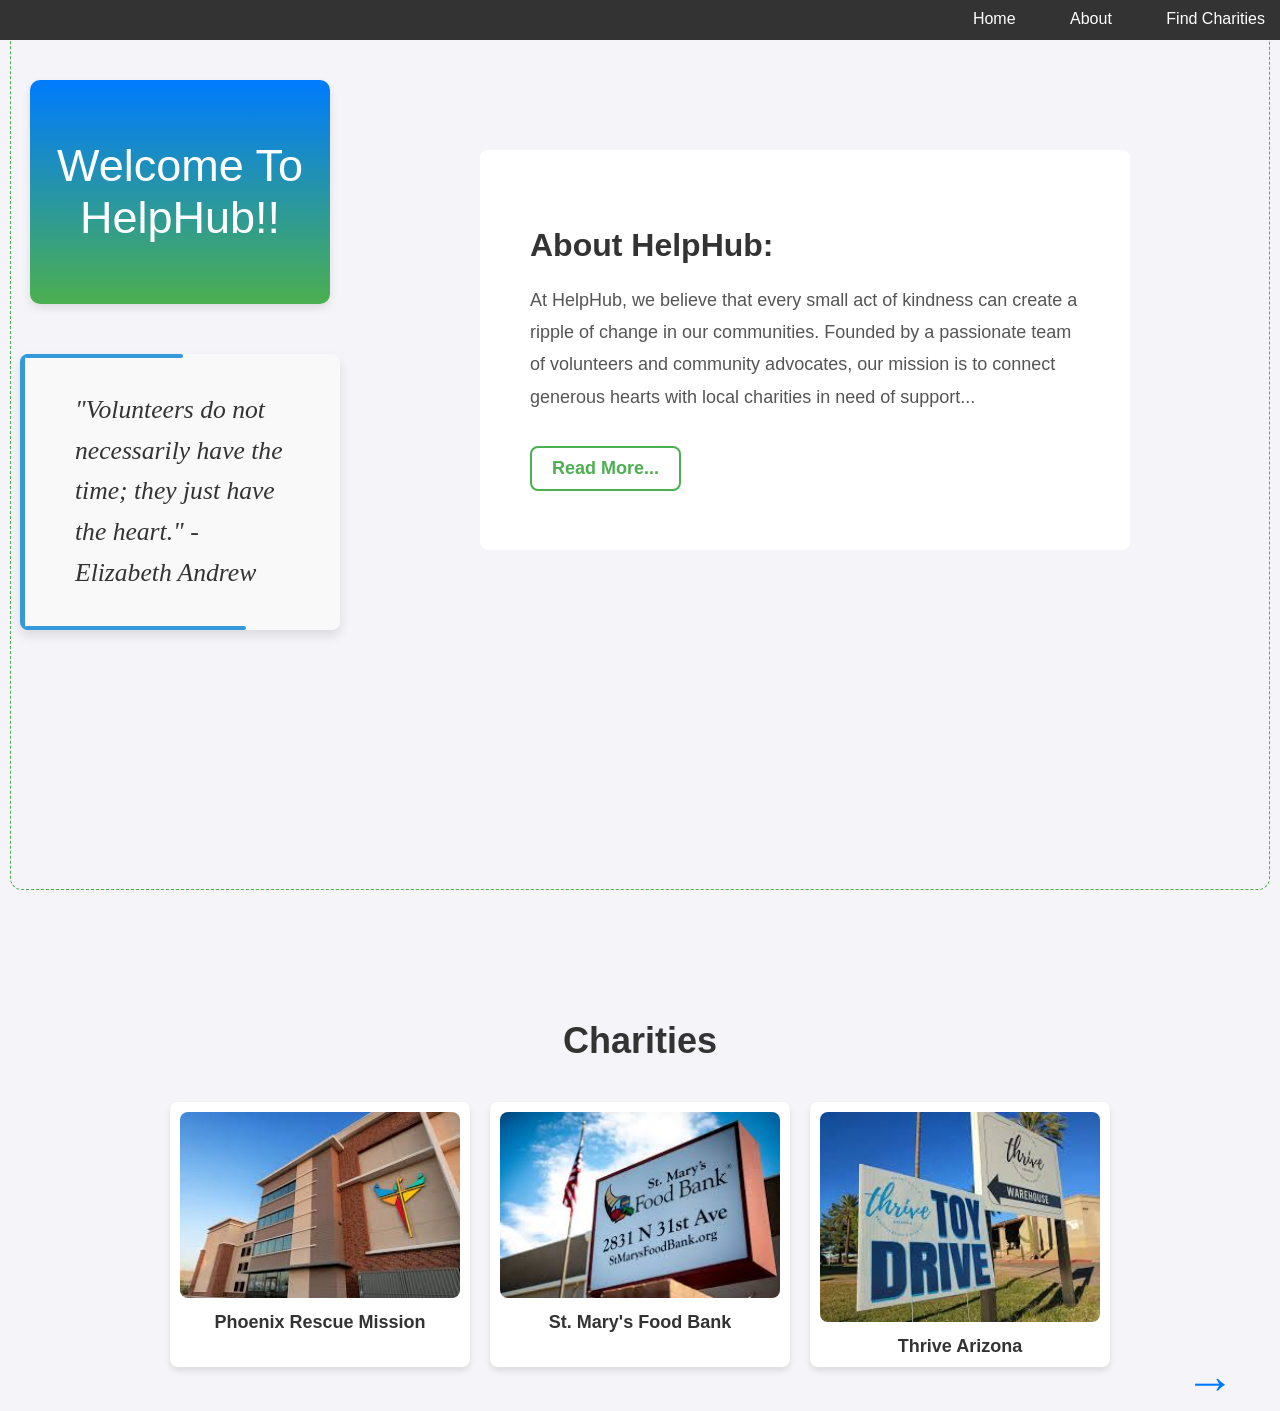
<file: index.html>
<!DOCTYPE html>
<html lang="en">
<head>
    <meta charset="UTF-8">
    <meta name="viewport" content="width=device-width, initial-scale=1.0">
    <title>HelpHub</title>
    <link rel="stylesheet" href="style.css">
</head>
<body>

    <!-- Navigation Bar -->
    <ul id="navbar">
        <li><a href="index.html">Home</a></li>
        <li><a href="about.html">About</a></li>
        <li><a href="find.html">Find Charities</a></li>
    </ul>

    <!-- Main Content Area -->
    <div class="container">
        <div class="content"> 
            <!-- Left Column -->
            <div class="left-column">
                <div id="welcome"><p>Welcome To HelpHub!!</p></div>
                <div class="elegant-quote">
                    <blockquote>"Volunteers do not necessarily have the time; they just have the heart." - Elizabeth Andrew</blockquote>
                </div>
            </div>

            <!-- Right Column -->
            <div class="box-info" id="home-about">
                <h2>About HelpHub:</h2>
                <p>At HelpHub, we believe that every small act of kindness can create a ripple of change in our communities. Founded by a passionate team of volunteers and community advocates, our mission is to connect generous hearts with local charities in need of support...</p>
                <a href="about.html">Read More...</a>
            </div>
        </div>
    </div>

    <!-- Charities Section -->
    <div class="titles"><h1>Charities</h1></div>
    <div class="image-gallery">
        <div class="image-item">
            <img src="prmission.jpeg" height="200" alt="Phoenix Rescue Mission">
            <a href="charityprofile1.html">Phoenix Rescue Mission</a>
        </div>
        <div class="image-item">
            <img src="stmarys.jpeg" height="200" alt="St. Mary's Food Bank">
            <a href="charityprofile2.html">St. Mary's Food Bank</a>
        </div>
        <div class="image-item">
            <img src="thriveaz.jpeg" height="200" alt="Thrive Arizona Toy Drive">
            <a href="charityprofile3.html">Thrive Arizona</a>
            
        </div>
        <a href="find.html" class="arrow-link">&#8594;</a>        
    </div>
    
</body>
</html>
</file>
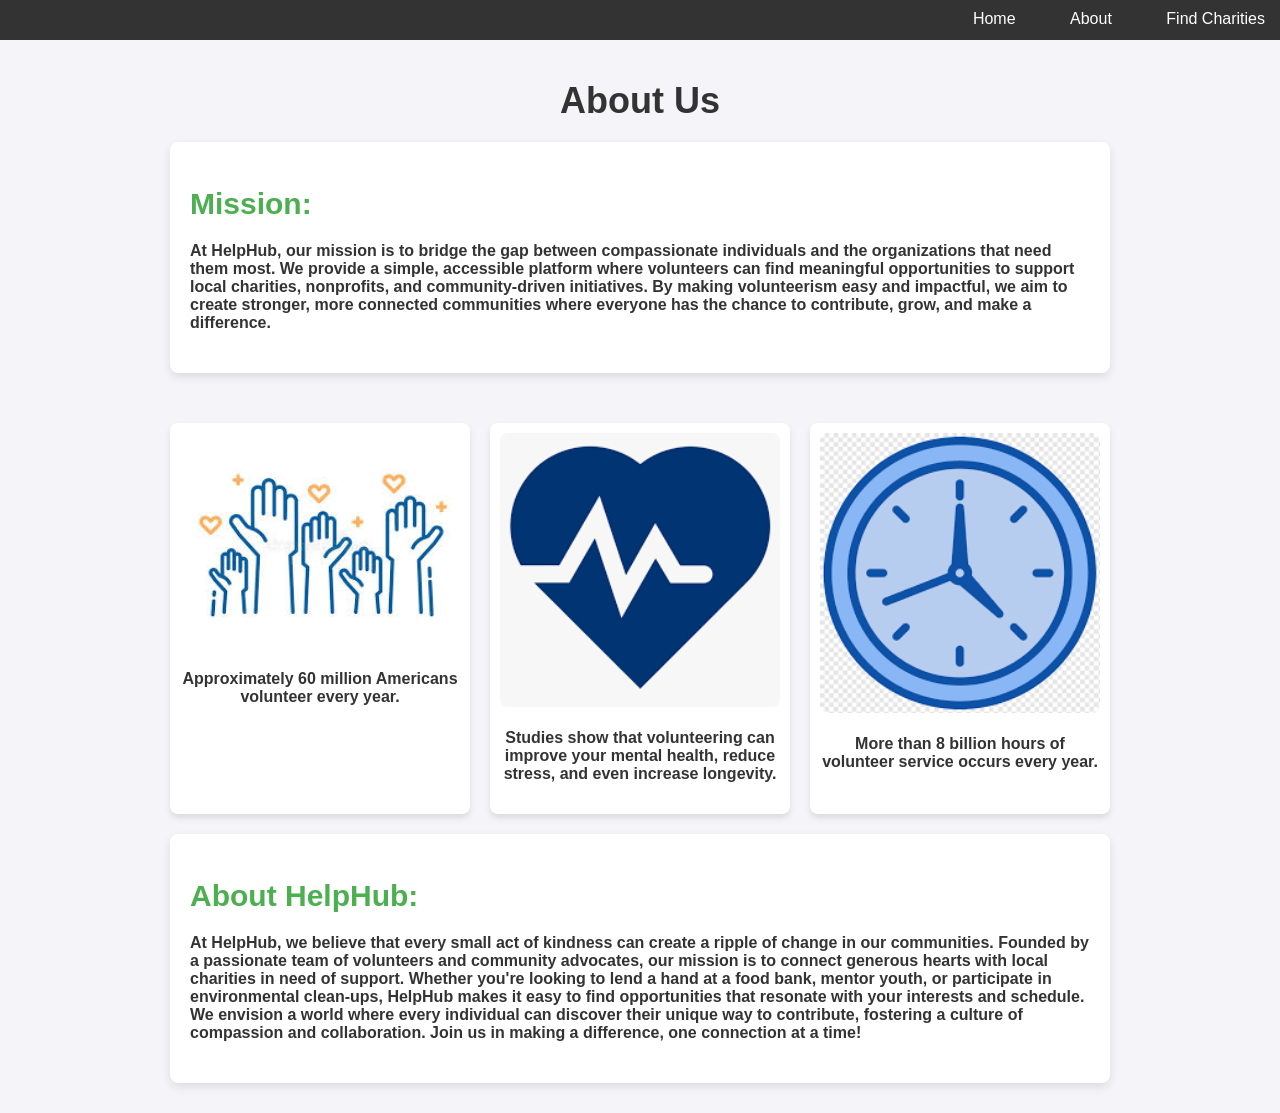
<file: about.html>
<html>

<head>
    <title>HelpHub</title> 
    <!--<link rel="stylesheet" href="style.css">-->
</head>
<body>
    
    
     <ul id="navbar">
        <li><a href="index.html">Home</a></li>
        <li><a href="about.html">About</a></li>
        <li><a href="find.html">Find Charities</a></li>
        <link rel="stylesheet" href="style.css">
    </ul>
    <div class="titles"><h1>About Us</h1></div>
    
    <div class="about-section">
        <h2>Mission:</h2>
        <h4> At HelpHub, our mission is to bridge the gap between compassionate individuals 
        and the organizations that need them most. 
        We provide a simple, accessible platform where volunteers can find meaningful 
        opportunities to support local charities, nonprofits, and community-driven initiatives. 
        By making volunteerism easy and impactful, we aim to create stronger, more connected communities where 
        everyone has the chance to contribute, grow, and make a difference.</h4>
    </div>
    <div class="image-gallery">
        <div class="image-item">
             <img src="bluehands.jpeg" height="200" alt="This is a picture of hands being raised">
         <h4>Approximately 60 million Americans volunteer every year.</h4>
        </div>
        <div class="image-item">
            <img src="blueheart.png" height="200" alt="This is a picture of a blue heart with a heartbeat">
            <h4>Studies show that volunteering can improve your mental health, reduce stress, and even increase longevity.</h4>
       </div>
       <div class="image-item">
             <img src="blueclock.png" height="200" alt="This is a picture of a clock">
            <h4>More than 8 billion hours of volunteer service occurs every year.</h4>
        </div>
    </div>
    
    <div class="about-section">
        <h2>About HelpHub:</h2>
        <h4>At HelpHub, we believe that every small act of kindness 
        can create a ripple of change in our communities. 
        Founded by a passionate team of volunteers and community advocates, 
        our mission is to connect generous hearts with local charities in need of support. 
        Whether you're looking to lend a hand at a food bank, mentor youth, or participate in environmental 
        clean-ups, HelpHub makes it easy to find opportunities that resonate with your interests and schedule. 
        We envision a world where every individual can discover their unique way to contribute, fostering a 
        culture of compassion and collaboration. Join us in making a difference, one connection at a time! </h4>
    </div>
    
</body>
</html>
</file>
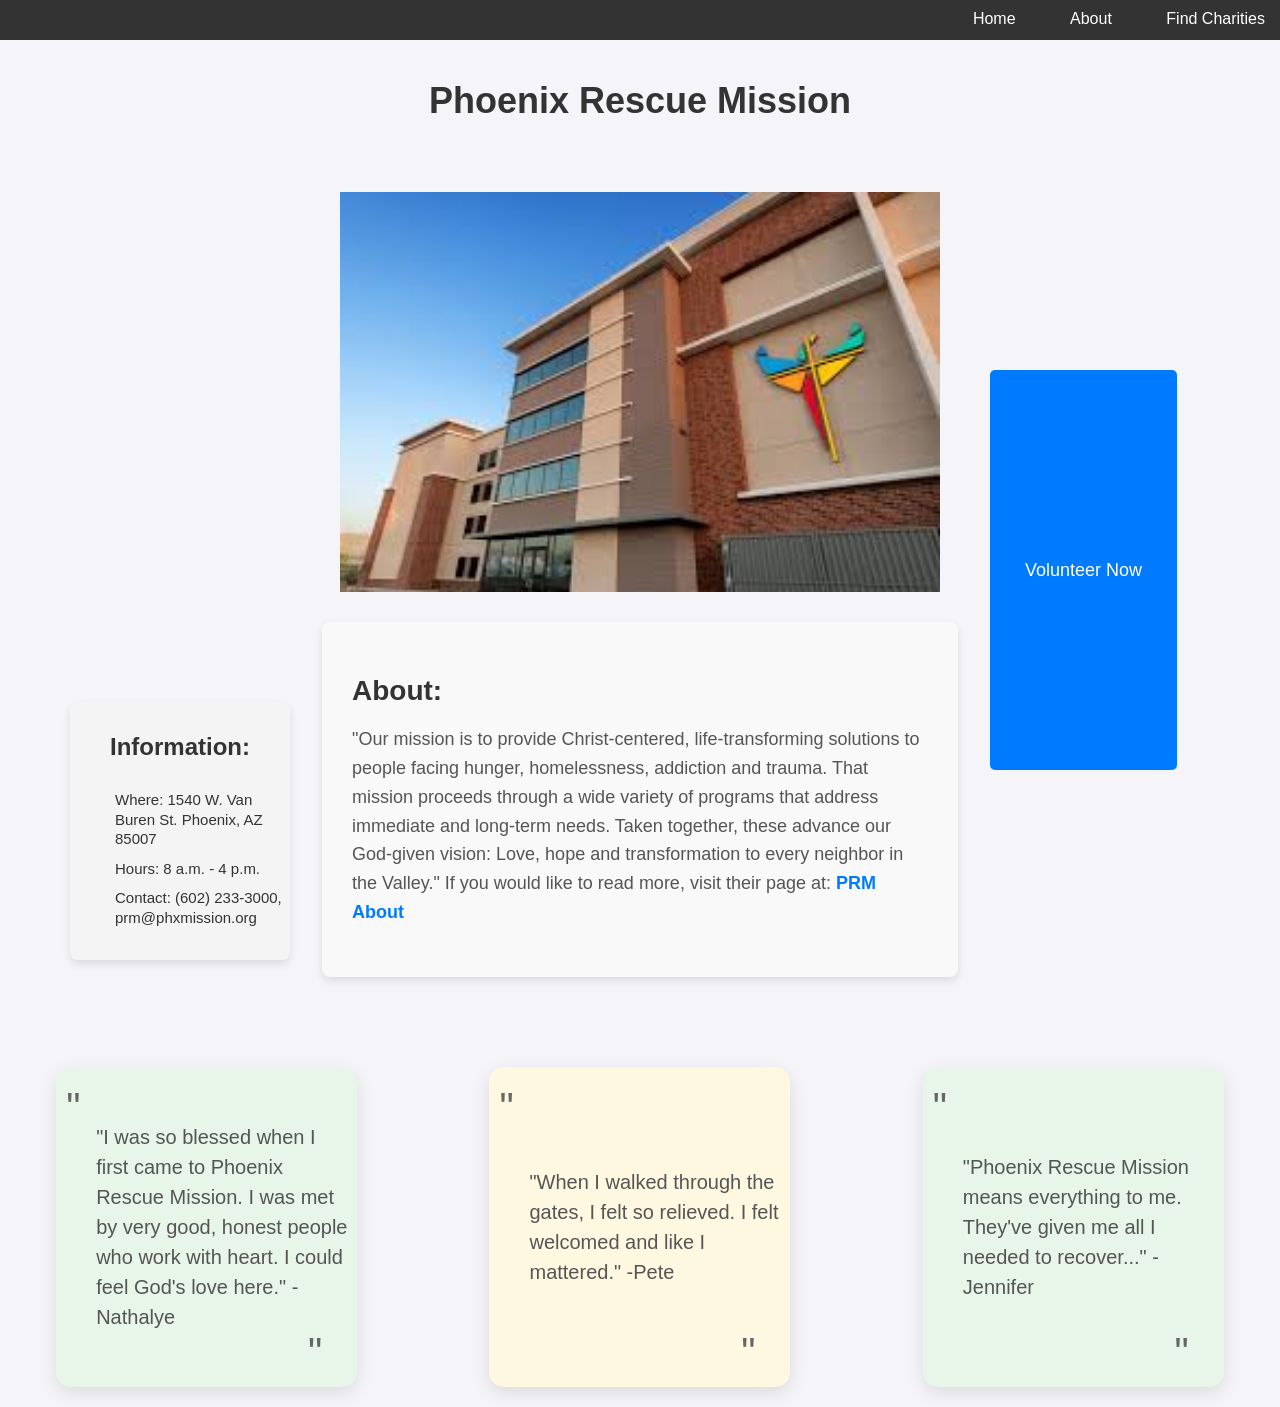
<file: charityprofile1.html>
<!DOCTYPE html>
<html>
<head>
    <title>HelpHub</title> 
    <!--<link rel="stylesheet" href="style.css">-->
</head>
<body>
    
    
     <ul id="navbar">
        <li><a href="index.html">Home</a></li>
        <li><a href="about.html">About</a></li>
        <li><a href="find.html">Find Charities</a></li>
        <link rel="stylesheet" href="style.css">
    </ul>
    <div class="titles"><h1>Phoenix Rescue Mission</h1></div>

    <div class="charity-profile">
      <div class="information-section">
          <h3>Information:</h3>
          <ul>
              <li>Where: 1540 W. Van Buren St. Phoenix, AZ 85007</li>
              <li>Hours: 8 a.m. - 4 p.m.</li>
              <li>Contact: (602) 233-3000, prm@phxmission.org</li>
          </ul>
      </div>
      <div class="profile-image">
          <img src="prmission.jpeg" alt="Phoenix Rescue Mission" class="charity-image">
      </div>
      <div class="charity-about">
        <h2>About:</h2>
          <p>"Our mission is to provide Christ-centered, life-transforming solutions 
            to people facing hunger, homelessness, addiction and trauma. 
            That mission proceeds through a wide variety of programs that address 
            immediate and long-term needs. Taken together, these advance our God-given 
            vision: Love, hope and transformation to every neighbor in the Valley." 
            If you would like to read more, visit their page at:<a href="https://phoenixrescuemission.org/about/" target="_self" title="Phoenix Rescue Mission">
            PRM About</a></p>
      </div>
          <!-- Volunteer Form (Initially Hidden) -->
    <div class="volunteer-section">
      <button id="volunteer-now-button">Volunteer Now</button>

      <div id="volunteer-form-container">
        <form id="volunteer-form">
            <label for="name">Full Name:</label><br>
            <input type="text" id="name" name="name" placeholder="John Doe" required><br>

            <label for="age">Age:</label><br>
            <input type="text" id="age" name="age" placeholder="25"><br>

            <label for="email">Email:</label><br>
            <input type="email" id="email" name="email" placeholder="johndoe@msn.com" required><br>

            <label for="phone">Phone Number:</label><br>
            <input type="tel" id="phone" name="phone" placeholder="123-456-7890" required><br>

            <label for="message">Why do you want to volunteer?</label><br>
            <textarea id="message" name="message" rows="4" required></textarea><br>

            <button type="submit">Submit</button>
        </form>
      </div>
        
    </div>
  </div>
        

   
    <!-- Success Message (Initially Hidden) -->
    <div id="success-message" style="display:none;"></div>
    <div class="review-section">
      <p>"I was so blessed when I first came to Phoenix Rescue Mission. I was met
        by very good, honest people who work with heart. I could feel God's 
        love here." -Nathalye</p>

      <p>"When I walked through the gates, I felt so relieved. I felt welcomed and 
        like I mattered." -Pete</p>

      <p>"Phoenix Rescue Mission means everything to me.
        They've given me all I needed
        to recover..." -Jennifer</p>
    </div>

    <!-- Link to the external JavaScript file -->
    <script src="charity_profile.js"></script>
    
</body>
</html>
</file>
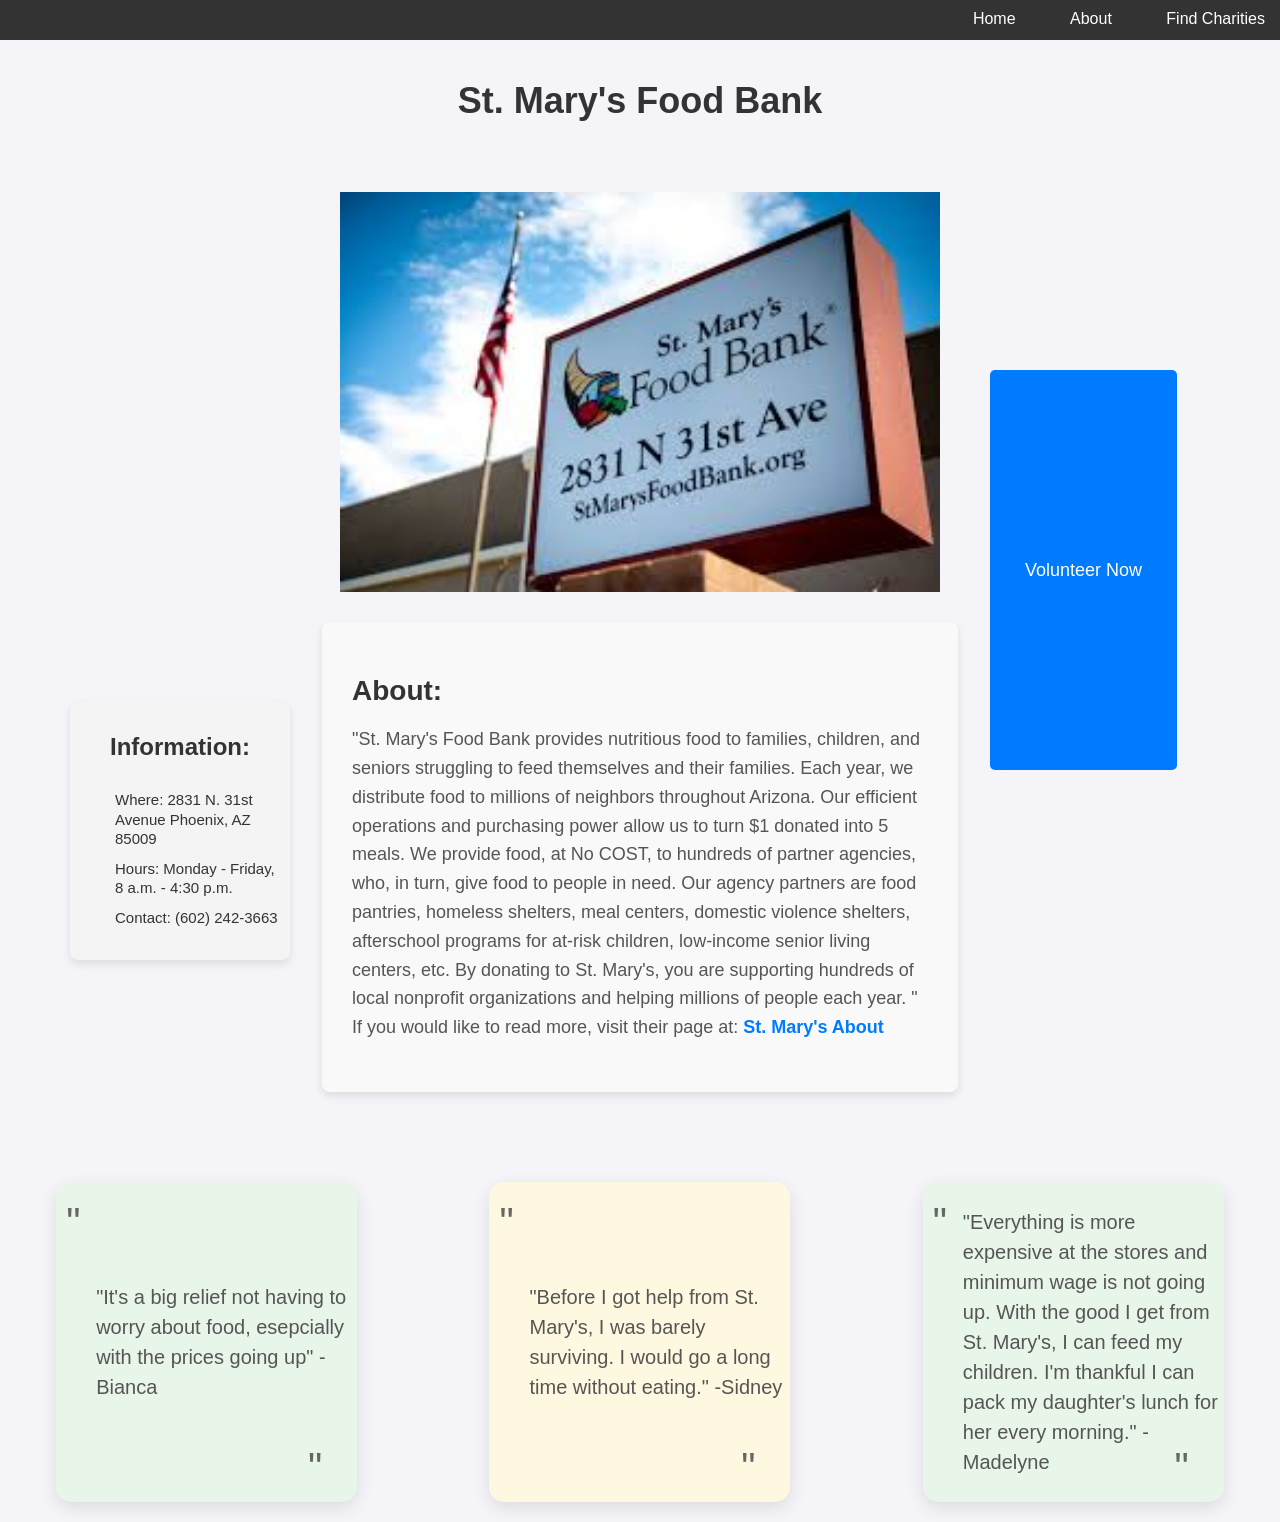
<file: charityprofile2.html>
<!DOCTYPE html>
<html>
<head>
    <title>HelpHub</title> 
    <!--<link rel="stylesheet" href="style.css">-->
</head>
<body>
    
    
     <ul id="navbar">
        <li><a href="index.html">Home</a></li>
        <li><a href="about.html">About</a></li>
        <li><a href="find.html">Find Charities</a></li>
        <link rel="stylesheet" href="style.css">
    </ul>
    <div class="titles"><h1>St. Mary's Food Bank</h1></div>
    <div class="charity-profile">
      <div class="information-section">
          <h3>Information:</h3>
          <ul>
            <li>Where: 2831 N. 31st Avenue Phoenix, AZ 85009</li>
            <li>Hours: Monday - Friday, 8 a.m. - 4:30 p.m.</li>
            <li>Contact: (602) 242-3663</li>
          </ul>
      </div>
      <div class="profile-image">
          <img src="stmarys.jpeg" alt="St. Mary's Food Bank" class="charity-image">
      </div>
      <div class="charity-about">
        <h2>About:</h2>
          <p>"St. Mary's Food Bank provides nutritious food to families, children, and 
            seniors struggling to feed themselves and their families. Each year, we 
            distribute food to millions of neighbors throughout Arizona. Our efficient
             operations and purchasing power allow us to turn $1 donated into 5 meals. 
    
            We provide food, at No COST, to hundreds of partner agencies, who, in turn, 
            give food to people in need. Our agency partners are food pantries, homeless 
            shelters, meal centers, domestic violence shelters, afterschool programs for 
            at-risk children, low-income senior living centers, etc. By donating to 
            St. Mary's, you are supporting hundreds of local nonprofit organizations and 
            helping millions of people each year. " 
            If you would like to read more, visit their page at:<a href="https://www.stmarysfoodbank.org/about-us/" target="_self" title="St. Mary's Food Bank">
                St. Mary's About</a></p>
      </div>
          <!-- Volunteer Form (Initially Hidden) -->
    <div class="volunteer-section">
      <button id="volunteer-now-button">Volunteer Now</button>

      <div id="volunteer-form-container">
        <form id="volunteer-form">
            <label for="name">Full Name:</label><br>
            <input type="text" id="name" name="name" placeholder="John Doe" required><br>

            <label for="age">Age:</label><br>
            <input type="text" id="age" name="age" placeholder="25"><br>

            <label for="email">Email:</label><br>
            <input type="email" id="email" name="email" placeholder="johndoe@msn.com" required><br>

            <label for="phone">Phone Number:</label><br>
            <input type="tel" id="phone" name="phone" placeholder="123-456-7890" required><br>

            <label for="message">Why do you want to volunteer?</label><br>
            <textarea id="message" name="message" rows="4" required></textarea><br>

            <button type="submit">Submit</button>
        </form>
      </div>
        
    </div>
  </div>
        

   
    <!-- Success Message (Initially Hidden) -->
    <div id="success-message" style="display:none;"></div>
    <div class="review-section">
      <p>"It's a big relief not having to worry about food, esepcially with the prices 
        going up" -Bianca</p>

      <p>"Before I got help from St. Mary's, I was barely surviving. I would go a 
        long time without eating." -Sidney</p>

      <p>"Everything is more expensive at the stores and minimum wage is not going up. 
        With the good I get from St. Mary's, I can feed my children. I'm thankful I 
        can pack my daughter's lunch for her every morning." -Madelyne</p>
    </div>

    <!-- Link to the external JavaScript file -->
    <script src="charity_profile.js"></script>

    
</body>
</html>
</file>
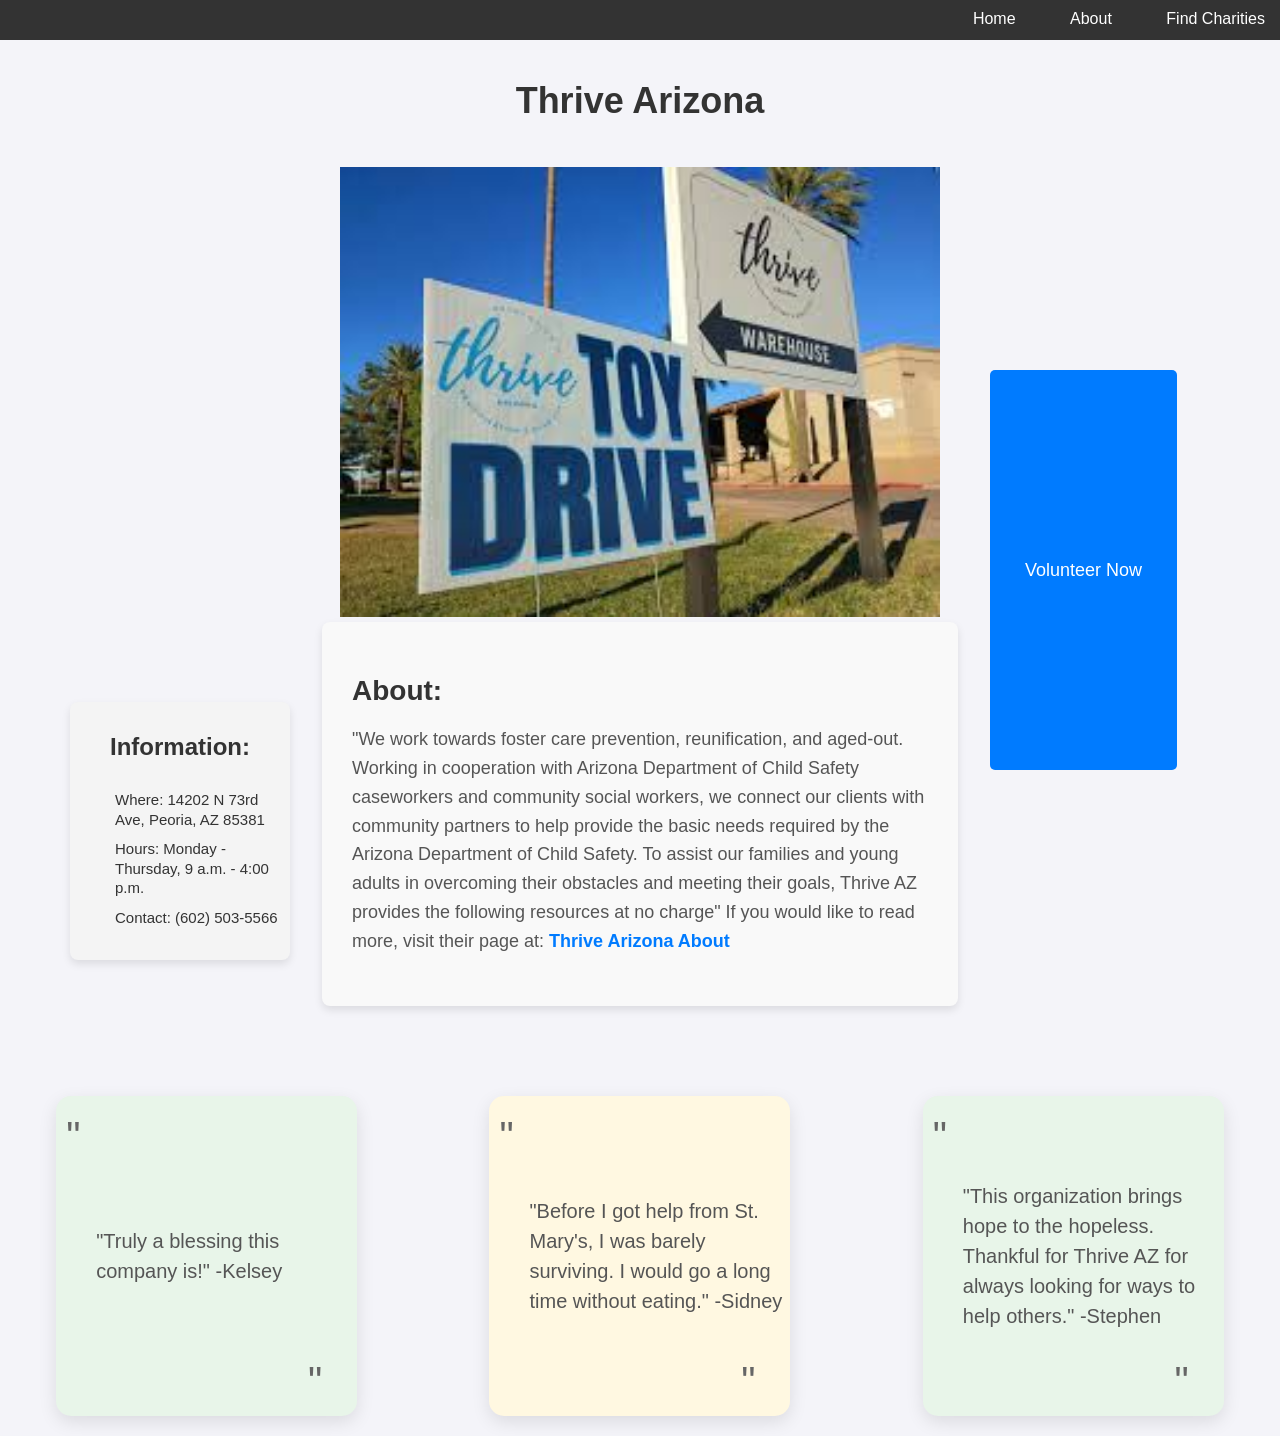
<file: charityprofile3.html>
<!DOCTYPE html>
<html>
<head>
    <title>HelpHub</title> 
    <!--<link rel="stylesheet" href="style.css">-->
</head>
<body>
    
     <ul id="navbar">
        <li><a href="index.html">Home</a></li>
        <li><a href="about.html">About</a></li>
        <li><a href="find.html">Find Charities</a></li>
        <link rel="stylesheet" href="style.css">
    </ul>
    <div class="titles"><h1>Thrive Arizona</h1></div>
    

    <div class="charity-profile">
      <div class="information-section">
          <h3>Information:</h3>
          <ul>
            <li>Where: 14202 N 73rd Ave, Peoria, AZ 85381</li>
            <li>Hours: Monday - Thursday, 9 a.m. - 4:00 p.m.</li>
            <li>Contact: (602) 503-5566</li>
          </ul>
      </div>
      <div class="profile-image">
          <img src="thriveaz.jpeg" alt="Thrive Arizona" class="charity-image">
      </div>
      <div class="charity-about">
        <h2>About:</h2>
          <p>"We work towards foster care prevention, reunification, and aged-out. 
            Working in cooperation with Arizona Department of Child Safety caseworkers 
            and community social workers, we connect our clients with community partners 
            to help provide the basic needs required by the Arizona Department of Child 
            Safety.
            To assist our families and young adults in overcoming their obstacles and 
            meeting their goals, Thrive AZ provides the following resources at no charge" 
            If you would like to read more, visit their page at:<a href="https://www.thriveaz.org/about" target="_self" title="Thrive Arizona">
                Thrive Arizona About</a></p>
      </div>
          <!-- Volunteer Form (Initially Hidden) -->
    <div class="volunteer-section">
      <button id="volunteer-now-button">Volunteer Now</button>

      <div id="volunteer-form-container">
        <form id="volunteer-form">
            <label for="name">Full Name:</label><br>
            <input type="text" id="name" name="name" placeholder="John Doe" required><br>

            <label for="age">Age:</label><br>
            <input type="text" id="age" name="age" placeholder="25"><br>

            <label for="email">Email:</label><br>
            <input type="email" id="email" name="email" placeholder="johndoe@msn.com" required><br>

            <label for="phone">Phone Number:</label><br>
            <input type="tel" id="phone" name="phone" placeholder="123-456-7890" required><br>

            <label for="message">Why do you want to volunteer?</label><br>
            <textarea id="message" name="message" rows="4" required></textarea><br>

            <button type="submit">Submit</button>
        </form>
      </div>
        
    </div>
  </div>
        

   
    <!-- Success Message (Initially Hidden) -->
    <div id="success-message" style="display:none;"></div>
    <div class="review-section">
      <p>"Truly a blessing this company is!" -Kelsey</p>

      <p>"Before I got help from St. Mary's, I was barely surviving. I would go a 
        long time without eating." -Sidney</p>

      <p>"This organization brings hope to the hopeless. Thankful for Thrive AZ 
        for always looking for ways to help others." -Stephen</p>
    </div>

    <!-- Link to the external JavaScript file -->
    <script src="charity_profile.js"></script>
    
</body>
</html>
</file>
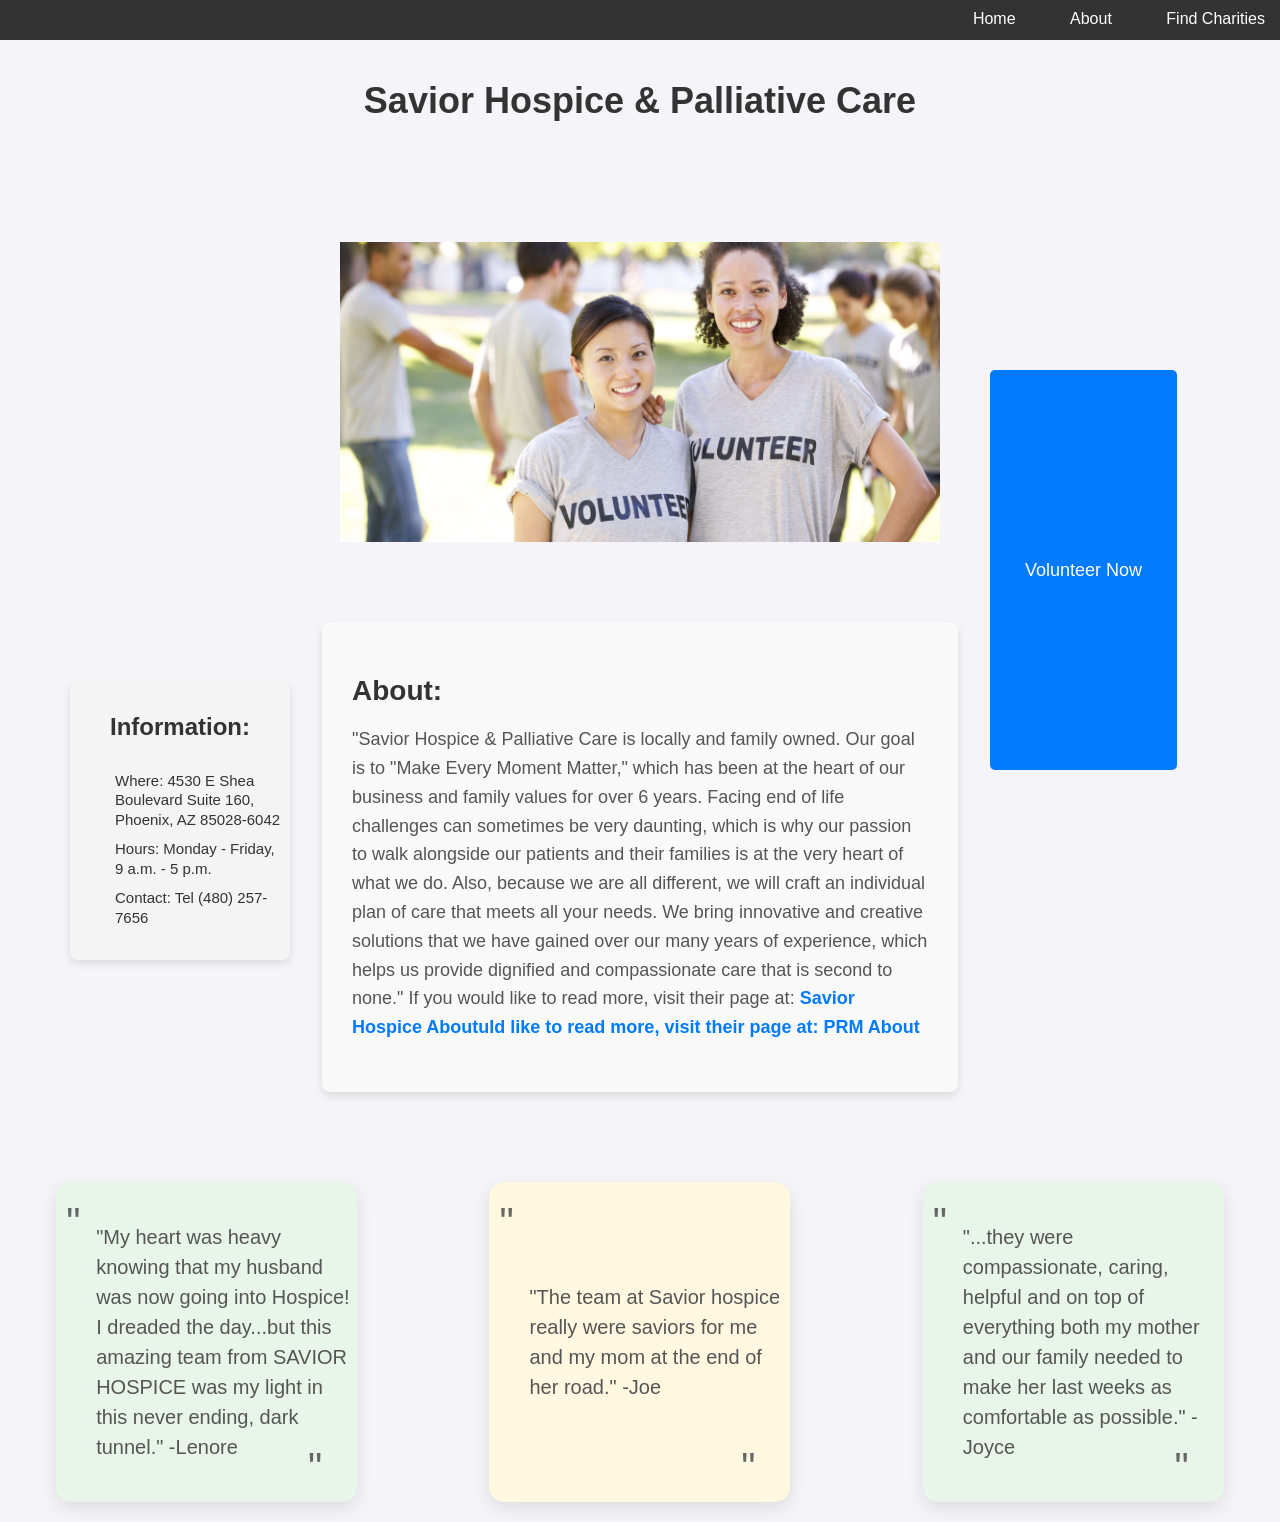
<file: charityprofile4.html>
<!DOCTYPE html>
<html>
<head>
    <title>HelpHub</title> 
    <!--<link rel="stylesheet" href="style.css">-->
</head>
<body>
    
    
     <ul id="navbar">
        <li><a href="index.html">Home</a></li>
        <li><a href="about.html">About</a></li>
        <li><a href="find.html">Find Charities</a></li>
        <link rel="stylesheet" href="style.css">
    </ul>
    <div class="titles"><h1>Savior Hospice & Palliative Care</h1></div>
    <div class="charity-profile">
      <div class="information-section">
          <h3>Information:</h3>
          <ul>
            <li>Where: 4530 E Shea Boulevard Suite 160, Phoenix, AZ 85028-6042</li>
            <li>Hours: Monday - Friday, 9 a.m. - 5 p.m.</li>
            <li>Contact: Tel (480) 257-7656</li>
          </ul>
      </div>
      <div class="profile-image">
          <img src="savior.jpeg" alt="Savior Hospice & Palliative Care" class="charity-image">
      </div>
      <div class="charity-about">
        <h2>About:</h2>
          <p>"Savior Hospice & Palliative Care is locally and family owned. Our goal is 
            to "Make Every Moment Matter," which has been at the heart of our business 
            and family values for over 6 years.
    
            Facing end of life challenges can sometimes be very daunting, which is why 
            our passion to walk alongside our patients and their families is at the very 
            heart of what we do. Also, because we are all different, we will craft an 
            individual plan of care that meets all your needs. We bring innovative and 
            creative solutions that we have gained over our many years of experience, 
            which helps us provide dignified and compassionate care that is second to 
            none." If you would like to read more, visit their page at:<a href="https://www.saviorhospice.org/about-us/" target="_self" title="Savior Hospice">
                Savior Hospice Aboutuld like to read more, visit their page at:<a href="https://phoenixrescuemission.org/about/" target="_self" title="Phoenix Rescue Mission">
            PRM About</a></p>
      </div>
          <!-- Volunteer Form (Initially Hidden) -->
    <div class="volunteer-section">
      <button id="volunteer-now-button">Volunteer Now</button>

      <div id="volunteer-form-container">
        <form id="volunteer-form">
            <label for="name">Full Name:</label><br>
            <input type="text" id="name" name="name" placeholder="John Doe" required><br>

            <label for="age">Age:</label><br>
            <input type="text" id="age" name="age" placeholder="25"><br>

            <label for="email">Email:</label><br>
            <input type="email" id="email" name="email" placeholder="johndoe@msn.com" required><br>

            <label for="phone">Phone Number:</label><br>
            <input type="tel" id="phone" name="phone" placeholder="123-456-7890" required><br>

            <label for="message">Why do you want to volunteer?</label><br>
            <textarea id="message" name="message" rows="4" required></textarea><br>

            <button type="submit">Submit</button>
        </form>
      </div>
        
    </div>
  </div>
        

   
    <!-- Success Message (Initially Hidden) -->
    <div id="success-message" style="display:none;"></div>
    <div class="review-section">
      <p>"My heart was heavy knowing that my husband was now going into Hospice!  
        I dreaded the day...but this amazing team from SAVIOR HOSPICE was my light 
        in this never ending, dark tunnel." -Lenore</p>

      <p>"The team at Savior hospice really were saviors for me and my mom at the end 
        of her road." -Joe</p>

      <p>"...they were compassionate, caring, helpful and on top of everything both my 
        mother and our family needed to make her last weeks as comfortable as 
        possible." -Joyce</p>
    </div>

    <!-- Link to the external JavaScript file -->
    <script src="charity_profile.js"></script>
    
</body>
</html>
</file>
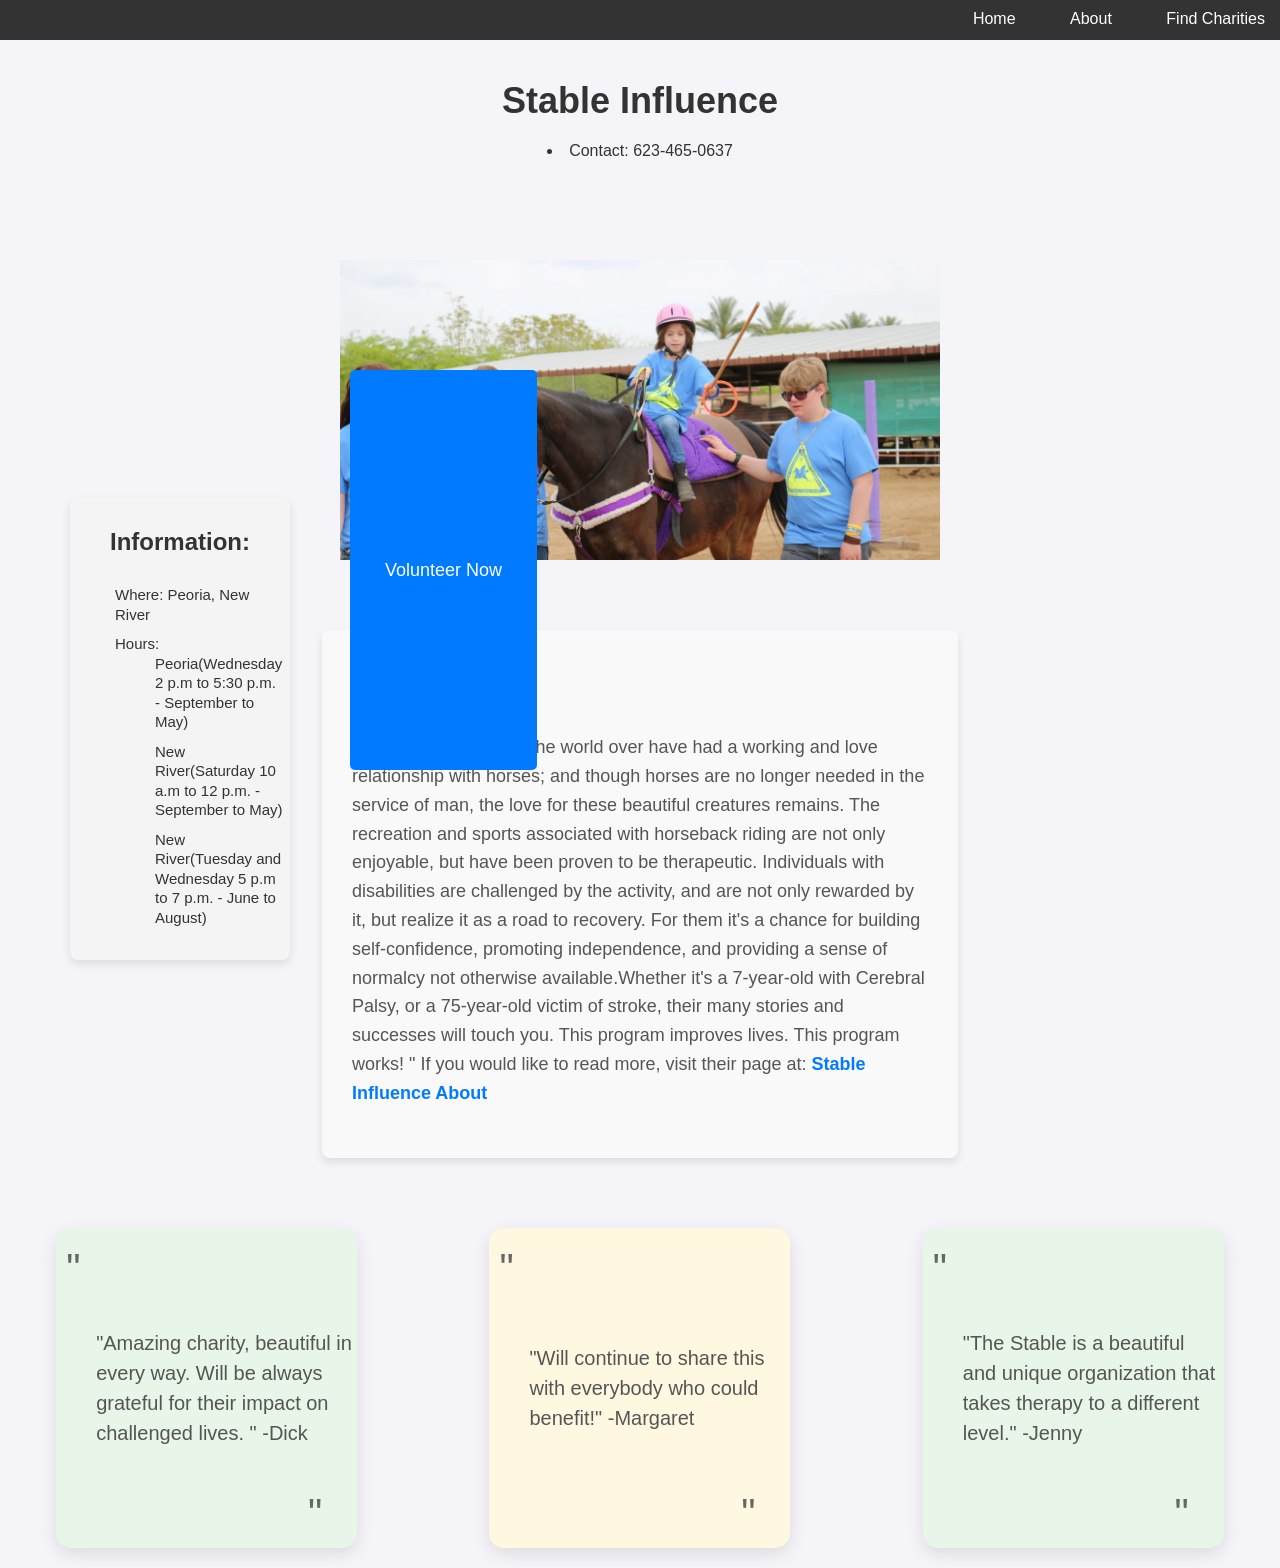
<file: charityprofile5.html>
<!DOCTYPE html>
<html>
<head>
    <title>HelpHub</title> 
    <!--<link rel="stylesheet" href="style.css">-->
</head>
<body>
    
    
     <ul id="navbar">
        <li><a href="index.html">Home</a></li>
        <li><a href="about.html">About</a></li>
        <li><a href="find.html">Find Charities</a></li>
        <link rel="stylesheet" href="style.css">
    </ul>
    <div class="titles"><h1>Stable Influence</h1></div>
    <div class="charity-profile">
      <div class="information-section">
          <h3>Information:</h3>
          <ul>
            <li>Where: Peoria, New River</li>
            <li>Hours: 
                <ul>
                    <li>Peoria(Wednesday 2 p.m to 5:30 p.m. - September to May)</li>
                    <li>New River(Saturday 10 a.m to 12 p.m. - September to May)</li>
                    <li>New River(Tuesday and Wednesday 5 p.m to 7 p.m. - June to August)</li>
                </ul>  
            </li>
      </div>
      
          <li>Contact: 623-465-0637</li>
          </ul>
      </div>
      <div class="profile-image">
          <img src="stable.webp" alt="Phoenix Rescue Mission" class="charity-image">
      </div>
      <div class="charity-about">
        <h2>About:</h2>
          <p>"For millennia, people the world over have had a working and love 
            relationship with horses; and though horses are no longer needed in the 
            service of man, the love for these beautiful creatures remains.  
            The recreation and sports associated with horseback riding are not only 
            enjoyable, but have been proven to be therapeutic.   Individuals with 
            disabilities are challenged by the activity, and are not only rewarded by it, 
            but realize it as a road to recovery.   For them it's a chance for building 
            self-confidence, promoting independence, and providing a sense of normalcy
             not otherwise available.Whether it's a 7-year-old with Cerebral Palsy, or a 
             75-year-old victim of stroke, their many stories and successes will touch 
             you.   This program improves lives.   This program works! " If you would 
             like to read more, visit their page at:<a href="https://stableinfluence.org" target="_self" title="Stable Influence">
                Stable Influence About</a></p>
      </div>
          <!-- Volunteer Form (Initially Hidden) -->
    <div class="volunteer-section">
      <button id="volunteer-now-button">Volunteer Now</button>

      <div id="volunteer-form-container">
        <form id="volunteer-form">
            <label for="name">Full Name:</label><br>
            <input type="text" id="name" name="name" placeholder="John Doe" required><br>

            <label for="age">Age:</label><br>
            <input type="text" id="age" name="age" placeholder="25"><br>

            <label for="email">Email:</label><br>
            <input type="email" id="email" name="email" placeholder="johndoe@msn.com" required><br>

            <label for="phone">Phone Number:</label><br>
            <input type="tel" id="phone" name="phone" placeholder="123-456-7890" required><br>

            <label for="message">Why do you want to volunteer?</label><br>
            <textarea id="message" name="message" rows="4" required></textarea><br>

            <button type="submit">Submit</button>
        </form>
      </div>
        
    </div>
  </div>
        

   
    <!-- Success Message (Initially Hidden) -->
    <div id="success-message" style="display:none;"></div>
    <div class="review-section">
      <p>"Amazing charity, beautiful in every way. Will be always grateful for their 
        impact on challenged lives. " -Dick</p>

      <p>"Will continue to share this with everybody who could benefit!" -Margaret</p>

      <p>"The Stable is a beautiful and unique organization that takes therapy to a different level." -Jenny</p>
    </div>

    <!-- Link to the external JavaScript file -->
    <script src="charity_profile.js"></script>
    
</body>
</html>
</file>
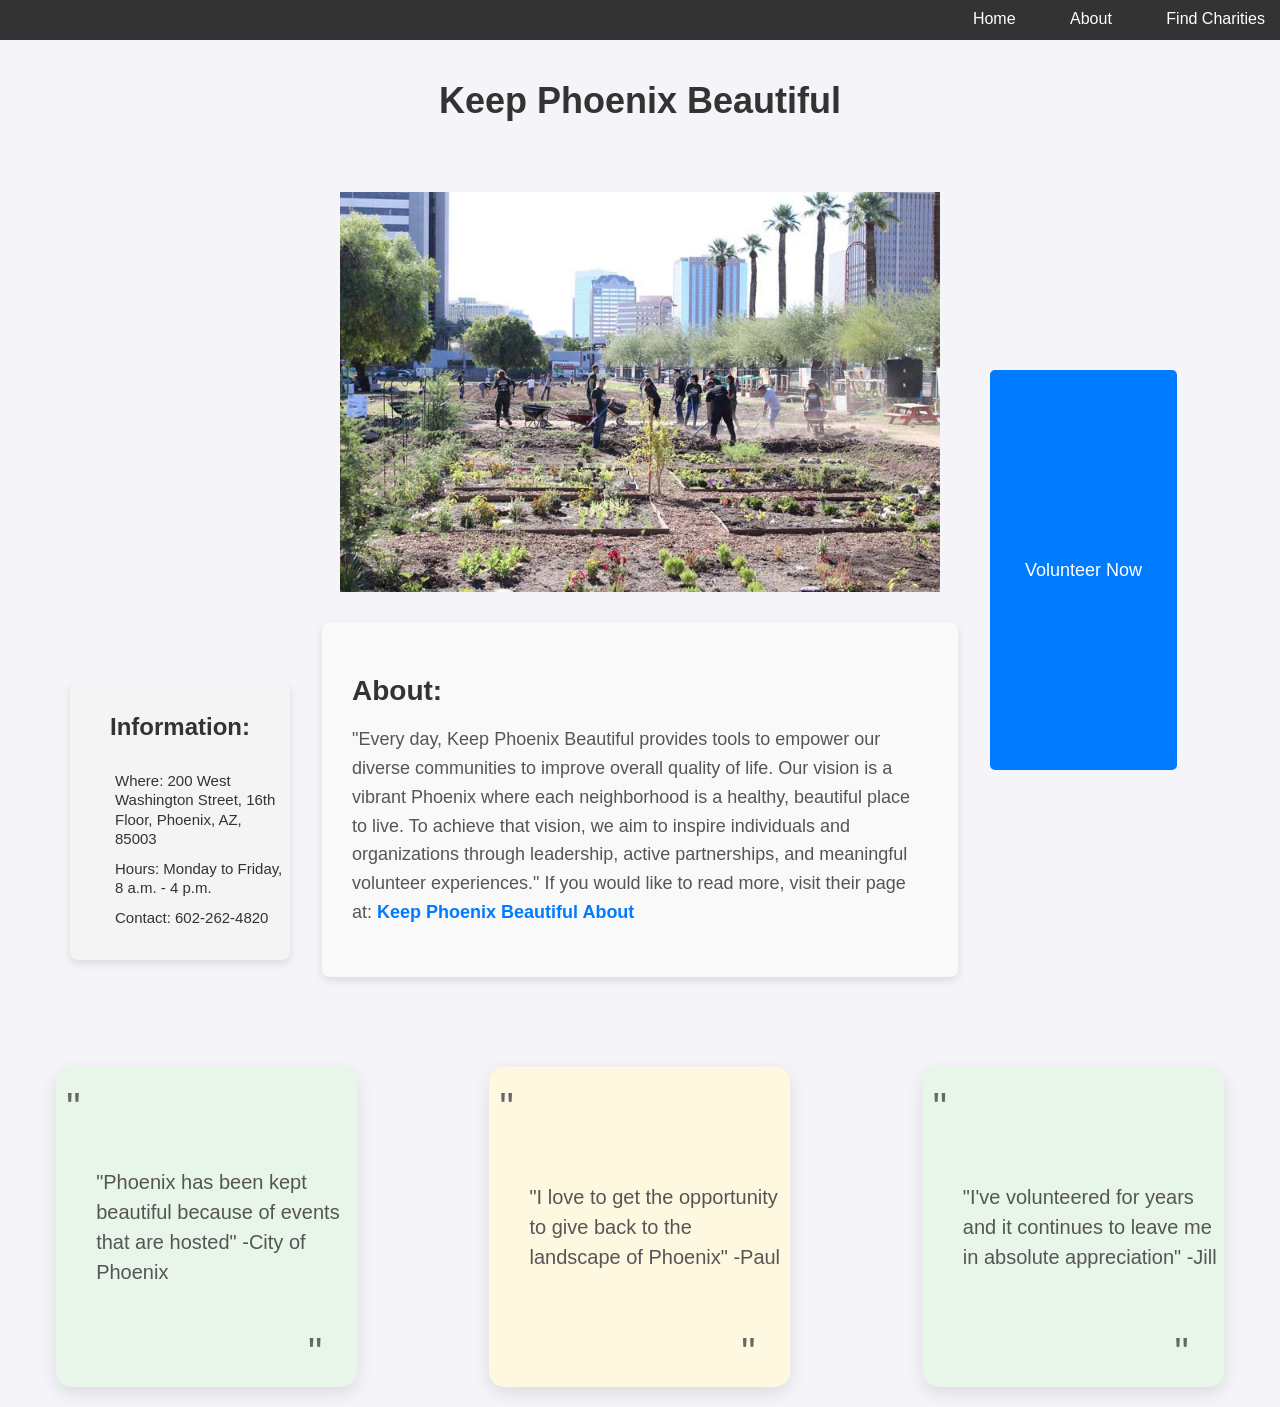
<file: charityprofile6.html>
<!DOCTYPE html>
<html>
<head>
    <title>HelpHub</title> 
    <!--<link rel="stylesheet" href="style.css">-->
</head>
<body>
    
    
     <ul id="navbar">
        <li><a href="index.html">Home</a></li>
        <li><a href="about.html">About</a></li>
        <li><a href="find.html">Find Charities</a></li>
        <link rel="stylesheet" href="style.css">
    </ul>
    <div class="titles"><h1>Keep Phoenix Beautiful</h1></div>
    <div class="charity-profile">
      <div class="information-section">
          <h3>Information:</h3>
          <ul>
            <li>Where: 200 West Washington Street, 16th Floor, Phoenix, AZ, 85003</li>
            <li>Hours: Monday to Friday, 8 a.m. - 4 p.m. </li>
            <li>Contact: 602-262-4820</li>
          </ul>
      </div>
      <div class="profile-image">
          <img src="keepphoenixbeautiful.jpeg" alt="Keep Phoenix Beautiful" class="charity-image">
      </div>
      <div class="charity-about">
        <h2>About:</h2>
          <p>"Every day, Keep Phoenix Beautiful provides tools to empower our diverse 
            communities to improve overall quality of life. Our vision is a vibrant 
            Phoenix where each neighborhood is a healthy, beautiful place to live. To 
            achieve that vision, we aim to inspire individuals and organizations through 
            leadership, active partnerships, and meaningful volunteer experiences." 
            If you would like to read more, visit their page at:<a href="https://www.keepphxbeautiful.org" target="_self" title="Keep Phoenix Beautiful">
                Keep Phoenix Beautiful About</a></p>
      </div>
          <!-- Volunteer Form (Initially Hidden) -->
    <div class="volunteer-section">
      <button id="volunteer-now-button">Volunteer Now</button>

      <div id="volunteer-form-container">
        <form id="volunteer-form">
            <label for="name">Full Name:</label><br>
            <input type="text" id="name" name="name" placeholder="John Doe" required><br>

            <label for="age">Age:</label><br>
            <input type="text" id="age" name="age" placeholder="25"><br>

            <label for="email">Email:</label><br>
            <input type="email" id="email" name="email" placeholder="johndoe@msn.com" required><br>

            <label for="phone">Phone Number:</label><br>
            <input type="tel" id="phone" name="phone" placeholder="123-456-7890" required><br>

            <label for="message">Why do you want to volunteer?</label><br>
            <textarea id="message" name="message" rows="4" required></textarea><br>

            <button type="submit">Submit</button>
        </form>
      </div>
        
    </div>
  </div>
        

   
    <!-- Success Message (Initially Hidden) -->
    <div id="success-message" style="display:none;"></div>
    <div class="review-section">
      <p>"Phoenix has been kept beautiful because of events that are hosted" -City of Phoenix</p>

      <p>"I love to get the opportunity to give back to the landscape of Phoenix" -Paul</p>

      <p>"I've volunteered for years and it continues to leave me in absolute appreciation" -Jill</p>
    </div>

    <!-- Link to the external JavaScript file -->
    <script src="charity_profile.js"></script>
    
</body>
</html>
</file>
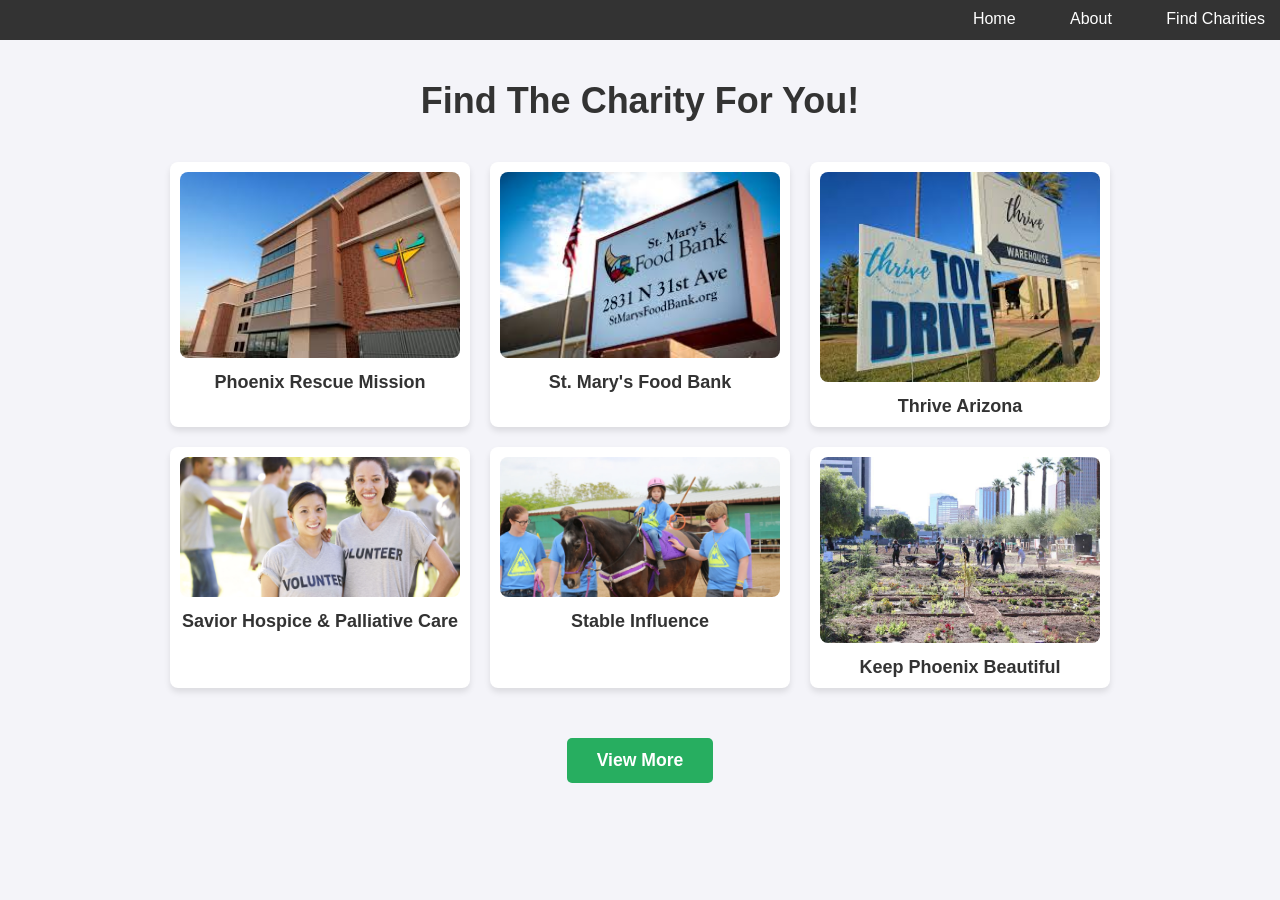
<file: find.html>
<!DOCTYPE html>
<html>
<head>
    <title>HelpHub</title> 
    <!--<link rel="stylesheet" href="style.css">-->
</head>
<body>
    
    
     <ul id="navbar">
        <li><a href="index.html">Home</a></li>
        <li><a href="about.html">About</a></li>
        <li><a href="find.html">Find Charities</a></li>
        <link rel="stylesheet" href="style.css">
    </ul>
    <div class="titles"><h1>Find The Charity For You!</h1></div>
    
   
   <div class="image-gallery">
        <div class="image-item">
             <img src="prmission.jpeg" height="200" alt="This is a picture of the Phoenix Mission Rescue building">
             <a href="charityprofile1.html">Phoenix Rescue Mission</a>
        </div>

        <div class="image-item">
             <img src="stmarys.jpeg" height="200" alt="This is a picture of the St. Mary's Food Bank building">
             <a href="charityprofile2.html">St. Mary's Food Bank</a>
        </div>

        <div class="image-item">
            <img src="thriveaz.jpeg" height="200" alt="This is a picture of a Thrive Arizona Toy Drive sign">
             <a href="charityprofile3.html">Thrive Arizona</a>
        </div>

        <div class="image-item">
            <img src="savior.jpeg" height="200" alt="This is a picture of a Savior Hospice volunteers">
        <a href="charityprofile4.html">Savior Hospice & Palliative Care</a>
        </div>

        <div class="image-item">
             <img src="stable.webp" height="200" alt="This is a picture of the kids riding a horse">
            <a href="charityprofile5.html">Stable Influence</a>
        </div>

        <div class="image-item">
             <img src="keepphoenixbeautiful.jpeg" height="200" alt="This is a picture of a community garden">
             <a href="charityprofile6.html">Keep Phoenix Beautiful</a>
        </div>
   
    </div> 

    <div class="view-more">
        <a href="volunteer.html">View More</a>
    </div>
   
    

    
</body>
</html>
</file>
<file: style.css>
body{
    font-family: 'Arial', sans-serif;
    margin: 0;
    padding: 0;
    background-color: #f4f4f9; /* Light background color */
    color: #333; /* Dark text for readability */
}

/* Reset default styles for the list */
ul#navbar {
    list-style: none;        /* Remove default list styling */
    padding: 0;              /* Remove default padding */
    margin: 0;               /* Remove default margin */
    background-color: #333;  /* Set background color of the navbar */
    text-align: right;       /* Align the navbar items to the right */
    height: 40px;            /* Make the navbar skinnier by setting a fixed height */
}

/* Style the list items to be inline (horizontal) */
ul#navbar li {
    display: inline;         /* Make list items display horizontally */
    margin-left: 20px;       /* Add space between the list items */
}

/* Style the links inside the navbar */
ul#navbar li a {
    color: white;            /* White text color */
    text-decoration: none;   /* Remove the underline from links */
    font-size: 16px;         /* Font size for the links */
    padding: 10px 15px;      /* Add padding around the link text */
    display: inline-block;   /* Make links block-level elements for better padding behavior */
    border-radius: 5px;      /* Round the corners of the links */
    transition: background-color 0.3s ease; /* Smooth background transition on hover */
}

/* Change the link's background color when hovered */
ul#navbar li a:hover {
    background-color: #555;  /* Darker background color on hover */
}



/* Home Page */
.container {
    width: 100%;
    display: flex;
    flex-direction: column; /* Stack the content sections vertically */
    padding: 20px;
    gap: 20px; /* Space between items */
    min-height: 100vh; /* Ensures it takes full height of the viewport */
  }
  
  /* Content section where all text blocks are placed */
  .content {
    display: flex; /* Flex container for horizontal layout */
    flex-direction: row; /* Items will be arranged in a row */
    justify-content: flex-start;
    align-items: flex-start;
    gap: 20px; /* Creates space between the blocks */
    width: 50%;
  }
  .left-column{
    display: flex;
    flex-direction: column;
    gap: 10px;
  }
#welcome {
    font-size: 45px;               
    color: #fff;                   /* White text color */
    background: linear-gradient(#007BFF, #4CAF50);     /* Gradient background */
    padding: 15px 25px;            /* Reduced padding around the text */
    border-radius: 10px;           /* Rounded corners */
    text-align: center;              /* Center the text */
    width: 250px;                  /* Set a fixed width for the box */
    margin: 20px 10px;                /* Vertical margin */
    box-shadow: 0 4px 8px rgba(0, 0, 0, 0.1);  /* Subtle shadow around the box */
    flex: 0 0 auto;
}

.elegant-quote {
    font-size: 1.6rem;
    font-style: italic;
    line-height: 1.6;
    padding: 10px;
    margin: 20px 0px;
    max-width: 98%; /* Adjust the width to your preference */
    background-color: #f9f9f9;
    color: #333;
    position: relative;
    border-left: 5px solid #3498db; /* Blue vertical line for emphasis */
    font-family: 'Georgia', serif;
    text-align: left;
    box-shadow: 0 6px 12px rgba(0, 0, 0, 0.1);
    border-radius: 8px;
    flex: 0 0 auto;
  }
  
  .elegant-quote::before {
    content: "";
    position: absolute;
    top: 0;
    left: 0;
    width: 50%;
    height: 4px;
    background-color: #3498db; /* Matching color to the border */
    border-radius: 4px;
  }
  
  .elegant-quote::after {
    content: "";
    position: absolute;
    bottom: 0;
    left: 0;
    width: 70%;
    height: 4px;
    background-color: #3498db; /* Matching color to the border */
    border-radius: 4px;
  }
  

/* About HelpHub Section Styling */
#home-about{
    width: 550px; /* Fixed width for the third text */
    height: 300px;
    background-color: #fff;
    padding: 50px;
    font-size: 1rem;
    font-style: normal;
    border-radius: 8px;
    flex: 0 0 auto; /* Prevent this element from growing or shrinking */

    margin-left: 120px;
    margin-top: 90px;
}



/* Heading Styling */
#home-about h2 {
    font-size: 32px;                      /* Large heading font */
    color: #333;                          /* Dark text for the heading */
    font-weight: bold;                    /* Bold heading */
    margin-bottom: 20px;                  /* Space below the heading */
}

/* Paragraph Styling */
#home-about p {
    font-size: 18px;                      /* Comfortable font size for readability */
    color: #555;                          /* Slightly lighter text color */
    margin-top: 10px;                     /* Space between the heading and paragraph */
    line-height: 1.8;                     /* Better line spacing for readability */
}

/* Read More Link Styling */
#home-about a {
    display: inline-block;                /* Make the link behave like a button */
    margin-top: 15px;                     /* Space above the link */
    text-decoration: none;                /* Remove underline */
    color: #4CAF50;                       /* Green text color for the link */
    font-size: 18px;                      /* Font size for the link */
    font-weight: bold;                    /* Bold text for emphasis */
    padding: 10px 20px;                   /* Padding around the link */
    border: 2px solid #4CAF50;            /* Border to make the link look like a button */
    border-radius: 8px;                   /* Rounded corners for the link */
    transition: all 0.3s ease;            /* Smooth transition for hover effects */
}

/* Hover effect for the link */
#home-about a:hover {
    background-color: #4CAF50;           /* Green background on hover */
    color: #fff;                          /* White text on hover */
    transform: scale(1.05);               /* Slight zoom effect */
}

/* Hover effect for the container */
#home-about:hover {
    transform: translateY(-5px); /* Slight lift effect when hovering */
}

/* Optional: Dashed Border Effect (behind the box) */
#home-about::before {
    content: "";
    position: absolute;
    top: 10px;                          /* Margin for the dashed border */
    left: 10px;                         /* Margin for the dashed border */
    right: 10px;                        /* Margin for the dashed border */
    bottom: 10px;                       /* Margin for the dashed border */
    border: 1px dashed #4CAF50;         /* Dashed green border */
    border-radius: 12px;                /* Rounded corners */
    z-index: -1;                        /* Send the dashed border behind the content */
}
#home-about:focus {
    outline: 2px solid #4CAF50; /* Green outline on focus */
}



.titles h1 {
    text-align: center;
    font-size: 36px;
    color: #333;
    margin: 40px 0 20px;
}
/* Container for the entire gallery */
.image-gallery {
    display: flex; /* Use flexbox to align items horizontally */
    flex-wrap: wrap; /* Allow items to wrap to the next line if there's not enough space */
    gap: 180px; /* Add space between the items */
    justify-content: center; /* Center items horizontally */
    padding: 20px;
}

/* Each individual image item */
/* Image Gallery */
.image-gallery {
    display: flex;
    flex-wrap: wrap;
    justify-content: center;
    gap: 20px; /* Space between items */
    padding: 20px;
}

.image-item {
    background-color: white;
    border-radius: 8px; /* Rounded corners for each item */
    box-shadow: 0 4px 6px rgba(0, 0, 0, 0.1); /* Subtle shadow for depth */
    width: 280px; /* Fixed width for image items */
    text-align: center;
    padding: 10px;
    transition: transform 0.3s ease; /* Smooth hover effect */
}

.image-item:hover {
    transform: translateY(-5px); /* Slight lift effect on hover */
}

.image-item img {
    width: 100%; /* Make images fill the container */
    height: auto;
    border-radius: 8px; /* Match the rounded corners */
}

/* Links below images */
.image-item a {
    display: block;
    margin-top: 10px;
    text-decoration: none;
    color: #333;
    font-size: 18px;
    font-weight: bold;
    transition: color 0.3s ease;
}

.image-item a:hover {
    color: #007BFF; /* Change link color on hover */
}
/* Styling for the right arrow link */
/* Arrow Link Styles */
.arrow-link {
    position: absolute;
    right: 45px; /* Positioning it 10px from the right */
    bottom: -60%;    /* Positioning it vertically centered */
    transform: translateY(-50%); /* Adjusts for perfect centering */
    font-size: 50px; /* Size of the arrow */
    color: #007BFF;  /* Color of the arrow (blue) */
    text-decoration: none;  /* Removes underline */
    transition: color 0.3s ease; /* Smooth transition for color */
}

.arrow-link:hover {
    color: #f0f0f0; /* Change color on hover */
}

/* About Section */
.about-section {
    width: 80%;
    max-width: 900px;
    margin: 0 auto;
    padding: 20px;
    background-color: #fff;
    border-radius: 8px;
    box-shadow: 0 4px 10px rgba(0, 0, 0, 0.1);
    margin-bottom: 30px;
}

.about-section h2 {
    font-size: 30px;
    color: #4CAF50; /* Green color for headings */
    margin-bottom: 10px;
}

.about-section p {
    font-size: 1.2rem;
    line-height: 1.8;
    color: #555;
}

.charity-profile {
    display: flex;
    justify-content: center;
    align-items: center;
    flex-direction: column;
    margin-bottom: 40px;
}

/* Information Section */
.information-section {
    position: absolute;
    margin-top: 50px;
    width: 210px;
    padding: 5px;
    margin-right: 920px;
    bottom: -60px;
    text-align: left;
    font-size: 18px;
    display: flex;
    flex-direction: column; /* Stack the elements vertically */
    align-items: flex-start; /* Align the content to the left */
    line-height: 1.3;
    background-color: #f4f4f4; /* Light background for better contrast */
    border-radius: 8px; /* Rounded corners */
    box-shadow: 0 4px 8px rgba(0, 0, 0, 0.1); /* Soft shadow for depth */

}

.information-section h3 {
    font-size: 24px;
    margin-bottom: 10px;
    align-self: center;
    
   
}

.information-section ul {
    list-style-type: none;
}

.information-section li {
    margin-bottom: 10px;
    font-size: 15px;
    text-align: left;
}

/* Profile Image Section */
.profile-image {
    display: flex;
    justify-content: center;  /* Center the image horizontally */
    align-items: center;      /* Center the image vertically */
    width: 100%;
    height: 400px; /* Set a height for the container */
    margin-bottom: 10px;
    margin-top: 50px;
   
}

.charity-image {
    width: 95%;  /* Make the image 80% of the container's width */
    max-width: 600px;  /* Limit the maximum width */
    height: auto;  /* Keep aspect ratio */
}

/* About Section */
.charity-about {
    background-color: #f9f9f9;  /* Light background color for the section */
    padding: 30px;  /* Space inside the section */
    border-radius: 8px;  /* Rounded corners */
    box-shadow: 0 4px 8px rgba(0, 0, 0, 0.1);  /* Slight shadow for depth */
    max-width: 800px;  /* Limit the width to make it more readable */
    width: 45%;
    margin: 20px auto;  /* Center it horizontally with some margin above/below */
}

.charity-about h2 {
    font-size: 28px;  /* Larger font size for the title */
    font-weight: bold;  /* Bold font for emphasis */
    color: #333;  /* Dark text color for contrast */
    margin-bottom: 15px;  /* Space between title and content */
}

.charity-about p {
    font-size: 18px;  /* Set a readable font size for the paragraph */
    line-height: 1.6;  /* Increase line height for better readability */
    color: #555;  /* Slightly lighter text color for the body */
    margin-bottom: 20px;  /* Space below the paragraph */
}

.charity-about p a {
    color: #007bff;  /* Blue color for links */
    text-decoration: none;  /* Remove underline */
    font-weight: bold;  /* Bold text for the link */
}

.charity-about p a:hover {
    text-decoration: underline;  /* Add underline on hover for visual feedback */
    color: #0056b3;  /* Darker blue on hover */
}

/* Volunteer Button */
#volunteer-now-button {
    position: absolute;
    top: 370px;
    padding: 35px 35px;
    height: 400px;
    background-color: #007bff;
    color: white;
    border: none;
    border-radius: 5px;
    cursor: pointer;
    font-size: 18px;
    margin-left: 350px; /* Positioning it to the right */
}

#volunteer-now-button:hover {
    background-color: #0056b3;
}

/* Volunteer Form Container */
#volunteer-form-container {
    position: absolute;
    top: 230px;
    margin-left: 350px;
    display: none;
    padding: 10px;
    background-color: #f4f4f4;
    border-radius: 8px;
    box-shadow: 0 2px 10px rgba(0, 0, 0, 0.1);
    width: 220px;
    
}

/* Volunteer Form Elements */
form {
    display: flex;
    flex-direction: column;
}

form label {
    margin-bottom: 5px;
    font-weight: bold;
}

form input, form textarea, form button {
    margin-bottom: 15px;
    padding: 10px;
    font-size: 16px;
    border: 1px solid #ddd;
    border-radius: 5px;
}

form textarea {
    resize: vertical;
}

form button {
    background-color: #28a745;
    color: white;
    border: none;
    cursor: pointer;
}

form button:hover {
    background-color: #218838;
}

/* Review Section (Horizontal alignment for paragraphs) */
.review-section {
    display: flex;
    justify-content: space-between; /* Evenly space reviews */
    align-items: flex-start; /* Align items at the top of the container */
    margin-top: 70px;
    flex-wrap: wrap; /* Allow wrapping for small screens */
    gap: 20px; /* Consistent gap between items */
}

/* Review Paragraph Styling */
.review-section p {
    background-color: #fff8e1; /* Soft light yellow background */
    color: #555; /* Darker text for good readability */
    padding: 25px;
    margin:auto;
    margin-bottom: 20px;
    border-radius: 15px; /* Rounded corners */
    width: 20%; /* Default width for each review */
    height: 270px;
    align-items: center;
    box-shadow: 0 6px 18px rgba(0, 0, 0, 0.1); /* Soft shadow */
    font-size: 20px; /* Standard font size */
    line-height: 1.5; /* Increase line height for readability */
    position: relative; /* Required for absolute positioning of pseudo-elements */
    display: flex;
    flex-direction: row;
    justify-content: space-between; /* Center text vertically */
    padding-left: 40px; /* Space for the opening quotation mark */
    padding-right: 5px; /* Space for the closing quotation mark */
}

/* Odd-child background color for alternation */
.review-section p:nth-child(odd) {
    background-color: #e8f5e9; /* Soft green background */
}

/* Adding Quotation Marks Using Pseudo-elements */
.review-section p::before,
.review-section p::after {
    content: '"'; /* Adds the quotation marks */
    position: absolute;
    font-size: 2.5rem; /* Larger font size for the quotes */
    color: #666; /* Lighter color for the quotes */
}

/* Left Quotation Mark */
.review-section p::before {
    top: 10px; /* Slightly above the text */
    left: 10px; /* Place it on the left side */
}

/* Right Quotation Mark */
.review-section p::after {
    bottom: 5px; /* Slightly below the text */
    right: 35px; /* Place it on the right side */
}
/* Success Message Styling */
.success-message {
    background-color: #28a745; /* Green background for success */
    color: white; /* White text for contrast */
    font-size: 18px; /* Font size for readability */
    font-weight: bold; /* Make text bold for emphasis */
    padding: 20px; /* Add some padding for better spacing */
    border-radius: 8px; /* Rounded corners for a soft look */
    text-align: center; /* Center the text */
    box-shadow: 0 4px 10px rgba(0, 0, 0, 0.2); /* Subtle shadow for depth */
    margin-bottom: 20px; /* Space below the message */
    animation: fadeIn 0.5s ease-in-out; /* Fade-in effect */
    max-width: 600px; /* Set a max width to avoid stretching */
    width: 80%; /* Ensure it takes up most of the width */
    margin-left: auto; /* Center horizontally */
    margin-right: auto; /* Center horizontally */
}
/* Style for the 'View More' link container */
.view-more {
    text-align: center;
    margin-top: 30px;
}

/* Style for the link itself */
.view-more a {
    display: inline-block;
    padding: 12px 30px;
    font-size: 1.1em;
    font-weight: bold;
    color: #fff;
    background-color: #27ae60; /* Consistent with the green color from your design */
    text-decoration: none;
    border-radius: 5px;
    transition: background-color 0.3s ease, transform 0.2s ease;
    text-align: center;
}

/* Hover effect to match your card hover effect */
.view-more a:hover {
    background-color: #2ecc71; /* Slightly lighter green on hover */
    transform: translateY(-5px);
}

/* Optional: Add a focus effect for accessibility */
.view-more a:focus {
    outline: 2px solid #2ecc71;
    outline-offset: 4px;
}

/* Container for all the opportunities */
#opportunities-container {
    display: grid;
    grid-template-columns: repeat(auto-fill, minmax(300px, 1fr));
    gap: 20px;
    padding: 20px;
    max-width: 1200px;
    margin: 0 auto;
}

/* Individual opportunity card */
.opportunity {
    background-color: #fff;
    padding: 20px;
    border-radius: 10px;
    box-shadow: 0 4px 8px rgba(0, 0, 0, 0.1);
    transition: transform 0.2s ease-in-out;
}

.opportunity:hover {
    transform: translateY(-10px);
    box-shadow: 0 6px 12px rgba(0, 0, 0, 0.15);
}

/* Opportunity Title */
.opportunity h2 {
    font-size: 1.4em;
    color: #2c3e50;
    margin-bottom: 10px;
}

/* Style for the organization name and link */
.opportunity a {
    color: #007bff;
    text-decoration: none;
    font-weight: bold;
}

.opportunity a:hover {
    text-decoration: underline;
}

/* Paragraph styles */
.opportunity p {
    font-size: 1em;
    margin: 10px 0;
    line-height: 1.6;
}

/* Emphasize labels */
.opportunity p strong {
    color: #2c3e50;
}

/* Activity and location styles */
.opportunity .activity,
.opportunity .location {
    font-size: 0.9em;
    color: #7f8c8d;
    margin-bottom: 10px;
}

/* Footer link to "More Info" */
.opportunity a.more-info {
    display: inline-block;
    margin-top: 15px;
    font-weight: 500;
    color: #27ae60;
    text-decoration: none;
    padding: 8px 16px;
    border-radius: 5px;
    background-color: #ecf8e2;
}

.opportunity a.more-info:hover {
    background-color: #d4e9c8;
}

/* Fade-in animation for smooth entrance */
@keyframes fadeIn {
    0% {
        opacity: 0;
        transform: translateY(10px);
    }
    100% {
        opacity: 1;
        transform: translateY(0);
    }
}



/* Responsive Design */
@media (max-width: 768px) {
    /* Adjust title size on smaller screens */
    .titles h1 {
        font-size: 32px;
    }

    /* Center the image and adjust the size */
    .profile-image {
        margin-bottom: 20px;
    }

    .charity-image {
        width: 100%;
        max-width: 100%;
    }

    /* Adjust the layout of the about and information sections */
    .about-section, .information-section {
        width: 90%;
        margin: 20px auto;
    }

    /* Smaller font for information section on mobile */
    .information-section h3 {
        font-size: 20px;
    }
}





/* Responsiveness for Smaller Screens */
@media (max-width: 768px) {
    .image-gallery {
        flex-direction: column;
        align-items: center;
    }

    .image-item {
        width: 90%; /* Allow images to take up most of the screen on small devices */
    }

    .titles h1 {
        font-size: 28px; /* Make the title smaller on small screens */
    }
}

@media (max-width: 480px) {
    #navbar {
        flex-direction: column;
        align-items: center;
    }

    #navbar li {
        margin: 10px 0;
    }

    .titles h1 {
        font-size: 24px; /* Further reduce font size for very small screens */
    }
}
/* Optional: Responsive navbar */
@media (max-width: 768px) {
    ul#navbar {
        text-align: left;      /* Align navbar items to the left on small screens */
    }

    ul#navbar li {
        display: block;        /* Stack navbar items vertically on small screens */
        margin: 10px 0;         /* Add space between items vertically */
    }
}
</file>
